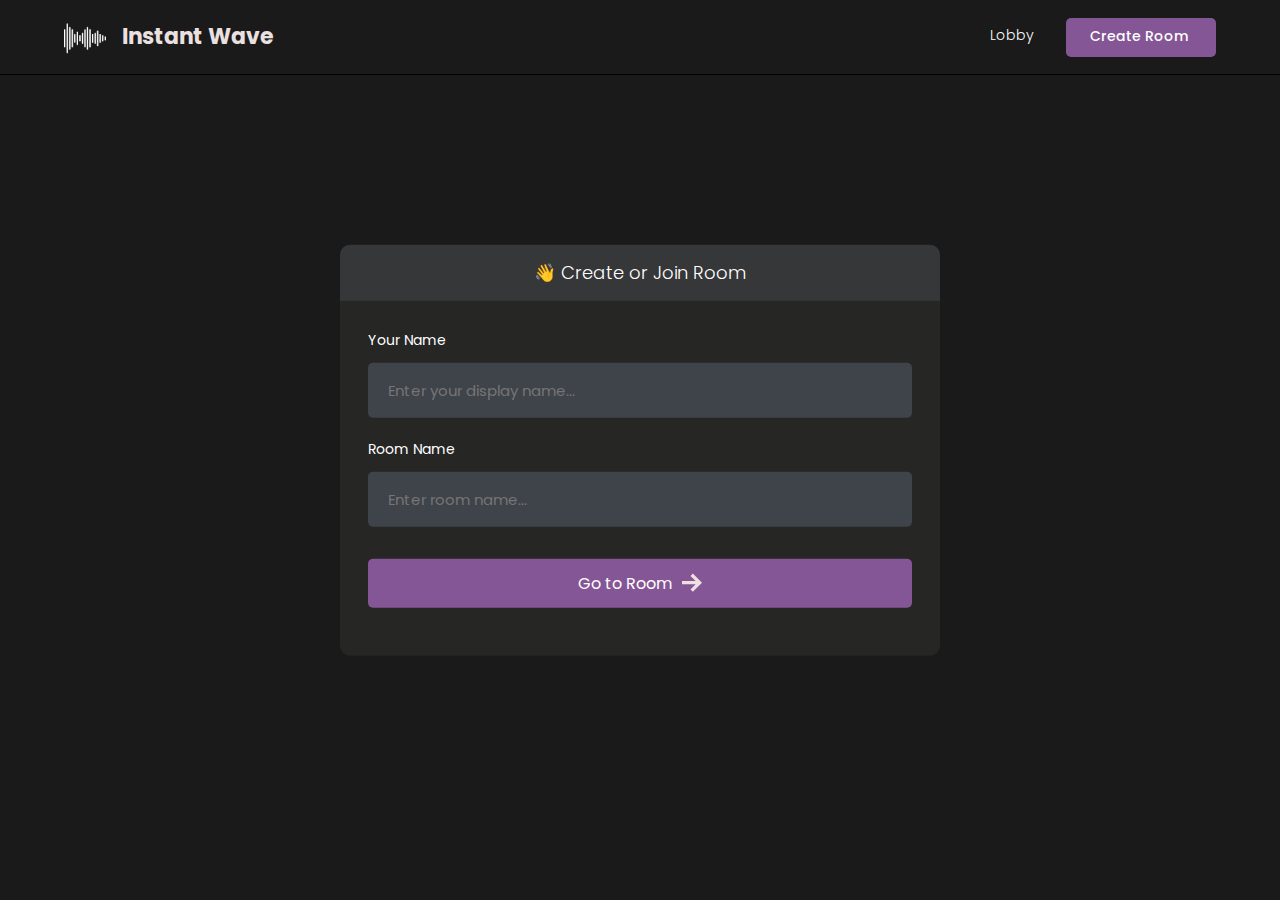
<file: index.html>
<!DOCTYPE html>
<html>

<head>
    <meta charset='utf-8'>
    <meta http-equiv='X-UA-Compatible' content='IE=edge'>
    <link rel="icon" href="images/OnlyLogo.png" />
    <title>Instant Wave</title>
    <meta name='viewport' content='width=device-width, initial-scale=1'>
    <link rel='stylesheet' type='text/css' media='screen' href='styles/main.css'>
    <link rel='stylesheet' type='text/css' media='screen' href='styles/lobby.css'>
</head>

<body>

    <header id="nav">
        <div class="nav--list">
            <a href="index.html" />
            <h3 id="logo">
                <img src="./images/OnlyLogo.png" alt="Site Logo">
                <span>Instant Wave</span>
            </h3>
            </a>
        </div>

        <div id="nav__links">
            <a class="nav__link" href="/">
                Lobby
                <svg xmlns="http://www.w3.org/2000/svg" width="24" height="24" fill="#ede0e0" viewBox="0 0 24 24">
                    <path
                        d="M20 7.093v-5.093h-3v2.093l3 3zm4 5.907l-12-12-12 12h3v10h7v-5h4v5h7v-10h3zm-5 8h-3v-5h-8v5h-3v-10.26l7-6.912 7 6.99v10.182z" />
                </svg>
            </a>
            <a class="nav__link" id="create__room__btn" href="index.html">
                Create Room
                <svg xmlns="http://www.w3.org/2000/svg" width="24" height="24" fill="#ede0e0" viewBox="0 0 24 24">
                    <path
                        d="M12 0c-6.627 0-12 5.373-12 12s5.373 12 12 12 12-5.373 12-12-5.373-12-12-12zm6 13h-5v5h-2v-5h-5v-2h5v-5h2v5h5v2z" />
                </svg>
            </a>
        </div>
    </header>

    <main id="room__lobby__container">

        <div id="form__container">
            <div id="form__container__header">
                <p>👋 Create or Join Room</p>
            </div>


            <form id="lobby__form">

                <div class="form__field__wrapper">
                    <label>Your Name</label>
                    <input type="text" name="name" required placeholder="Enter your display name..." />
                </div>

                <div class="form__field__wrapper">
                    <label>Room Name</label>
                    <input type="text" name="room" placeholder="Enter room name..." />
                </div>

                <div class="form__field__wrapper">
                    <button type="submit">Go to Room
                        <svg xmlns="http://www.w3.org/2000/svg" width="24" height="24" viewBox="0 0 24 24">
                            <path
                                d="M13.025 1l-2.847 2.828 6.176 6.176h-16.354v3.992h16.354l-6.176 6.176 2.847 2.828 10.975-11z" />
                        </svg>
                    </button>
                </div>
            </form>
        </div>
    </main>

</body>
<script type="text/javascript" src="js/lobby.js"></script>

</html>
</file>
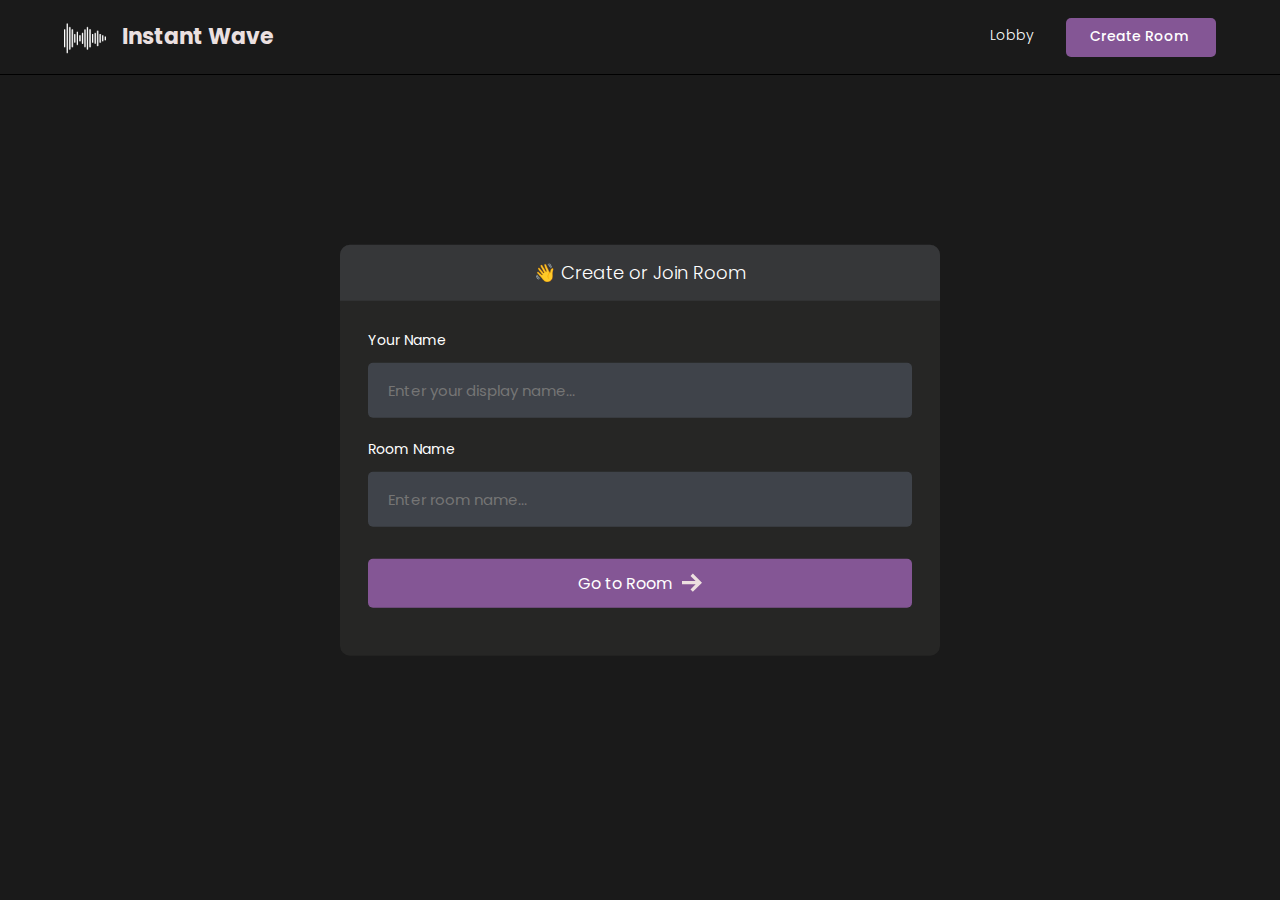
<file: room.html>
<!DOCTYPE html>
<html>

<head>
    <meta charset='utf-8'>
    <meta http-equiv='X-UA-Compatible' content='IE=edge'>
    <link rel="icon" href="images/OnlyLogo.png" />
    <title>Instant Wave</title>
    <meta name='viewport' content='width=device-width, initial-scale=1'>
    <link rel='stylesheet' type='text/css' media='screen' href='styles/main.css'>
    <link rel='stylesheet' type='text/css' media='screen' href='styles/room.css'>
</head>

<body>

    <header id="nav">
        <div class="nav--list">
            <button id="members__button">
                <svg width="24" height="24" xmlns="http://www.w3.org/2000/svg" fill-rule="evenodd" clip-rule="evenodd">
                    <path d="M24 18v1h-24v-1h24zm0-6v1h-24v-1h24zm0-6v1h-24v-1h24z" fill="#ede0e0">
                        <path d="M24 19h-24v-1h24v1zm0-6h-24v-1h24v1zm0-6h-24v-1h24v1z" />
                </svg>
            </button>
            <a href="index.html" />
            <h3 id="logo">
                <img src="images/OnlyLogo.png" alt="Site Logo">
                <span>Instant Wave</span>
            </h3>
            </a>
        </div>

        <div id="nav__links">
            <button id="chat__button"><svg width="24" height="24" xmlns="http://www.w3.org/2000/svg" fill-rule="evenodd"
                    fill="#ede0e0" clip-rule="evenodd">
                    <path
                        d="M24 20h-3v4l-5.333-4h-7.667v-4h2v2h6.333l2.667 2v-2h3v-8.001h-2v-2h4v12.001zm-15.667-6l-5.333 4v-4h-3v-14.001l18 .001v14h-9.667zm-6.333-2h3v2l2.667-2h8.333v-10l-14-.001v10.001z" />
                </svg></button>
            <a class="nav__link" id="create__room__btn" href="index.html">
                Create Room
                <svg xmlns="http://www.w3.org/2000/svg" width="24" height="24" fill="#ede0e0" viewBox="0 0 24 24">
                    <path
                        d="M12 0c-6.627 0-12 5.373-12 12s5.373 12 12 12 12-5.373 12-12-5.373-12-12-12zm6 13h-5v5h-2v-5h-5v-2h5v-5h2v5h5v2z" />
                </svg>
            </a>
        </div>
    </header>

    <main class="container">
        <div id="room__container">
            <section id="members__container">

                <div id="members__header">
                    <p>Participants</p>
                    <strong id="members__count">0</strong>
                </div>

                <div id="member__list"></div>

            </section>

            <section id="stream__container">

                <div id="stream__box"></div>

                <div id="streams__container"></div>

                <div class="stream__actions">
                    <button id="camera-btn" class="active">
                        <svg xmlns="http://www.w3.org/2000/svg" width="24" height="24" viewBox="0 0 24 24">
                            <path
                                d="M5 4h-3v-1h3v1zm10.93 0l.812 1.219c.743 1.115 1.987 1.781 3.328 1.781h1.93v13h-20v-13h3.93c1.341 0 2.585-.666 3.328-1.781l.812-1.219h5.86zm1.07-2h-8l-1.406 2.109c-.371.557-.995.891-1.664.891h-5.93v17h24v-17h-3.93c-.669 0-1.293-.334-1.664-.891l-1.406-2.109zm-11 8c0-.552-.447-1-1-1s-1 .448-1 1 .447 1 1 1 1-.448 1-1zm7 0c1.654 0 3 1.346 3 3s-1.346 3-3 3-3-1.346-3-3 1.346-3 3-3zm0-2c-2.761 0-5 2.239-5 5s2.239 5 5 5 5-2.239 5-5-2.239-5-5-5z" />
                        </svg>
                    </button>
                    <button id="mic-btn" class="active">
                        <svg xmlns="http://www.w3.org/2000/svg" width="24" height="24" viewBox="0 0 24 24">
                            <path
                                d="M12 2c1.103 0 2 .897 2 2v7c0 1.103-.897 2-2 2s-2-.897-2-2v-7c0-1.103.897-2 2-2zm0-2c-2.209 0-4 1.791-4 4v7c0 2.209 1.791 4 4 4s4-1.791 4-4v-7c0-2.209-1.791-4-4-4zm8 9v2c0 4.418-3.582 8-8 8s-8-3.582-8-8v-2h2v2c0 3.309 2.691 6 6 6s6-2.691 6-6v-2h2zm-7 13v-2h-2v2h-4v2h10v-2h-4z" />
                        </svg>
                    </button>
                    <button id="screen-btn">
                        <svg xmlns="http://www.w3.org/2000/svg" width="24" height="24" viewBox="0 0 24 24">
                            <path d="M0 1v17h24v-17h-24zm22 15h-20v-13h20v13zm-6.599 4l2.599 3h-12l2.599-3h6.802z" />
                        </svg>
                    </button>
                    <button id="leave-btn" style="background-color: #ff5050;">
                        <svg xmlns="http://www.w3.org/2000/svg" width="24" height="24" viewBox="0 0 24 24">
                            <path d="M16 10v-5l8 7-8 7v-5h-8v-4h8zm-16-8v20h14v-2h-12v-16h12v-2h-14z" />
                        </svg>
                    </button>
                </div>

                <!-- <button id="join-btn">Join Stream</button> -->
            </section>

            <section id="messages__container">

                <div id="messages"></div>

                <form id="message__form">
                    <input type="text" name="message" placeholder="Send a message...." />
                </form>

            </section>
        </div>
    </main>

</body>
<script type="text/javascript" src="js/AgoraRTC_N-4.20.1.js"></script>
<script type="text/javascript" src="js/agora-rtm-sdk-1.5.1.js"></script>
<script type="text/javascript" src="js/room.js"></script>
<script type="text/javascript" src="js/room_rtc.js"></script>
<script type="text/javascript" src="js/room_rtm.js"></script>


</html>
</file>
<file: styles/main.css>
@import url('https://fonts.googleapis.com/css2?family=Poppins:wght@400;500;600;700;800&display=swap');

* {
  font-family: 'Poppins', sans-serif;
}

/* width */
::-webkit-scrollbar {
  width: 7px;
}

/* Track */
::-webkit-scrollbar-track {
  box-shadow: inset 0 0 5px grey;
  border-radius: 10px;
}

/* Handle */
::-webkit-scrollbar-thumb {
  background: #797a79;
  border-radius: 10px;
}

/* Handle on hover */
::-webkit-scrollbar-thumb:hover {
  background: #845695;
}

body {
  background-color: #1a1a1a;
  color: #fff;

  font-size: 14px;
  padding: 0;
  margin: 0;
  box-sizing: border-box;
}

p,
a {
  font-weight: 300;
}

.avatar__md {
  height: 40px;
  width: 40px;
  object-fit: cover;
  border-radius: 50%;
}

.avatar__sm {
  height: 30px;
  width: 30px;
  object-fit: cover;
  border-radius: 50%;
}

#nav {
  position: fixed;
  top: 0;
  width: 100%;
  box-sizing: border-box;
  display: flex;
  justify-content: space-between;
  align-items: center;
  border-bottom: 1px solid #000000;
  background-color: #1a1a1a;
  text-decoration: none;
  padding: 16px 5%;
  z-index: 999;
}

#logo {
  display: flex;
  align-items: center;
  gap: 16px;
  font-size: 22px;
  font-weight: 700;
  line-height: 0;
  margin: 0;
  color: #ebe0e0;
}

@media (max-width: 640px) {
  #logo span {
    display: none;
  }
}

#logo img {
  height: 42px;
}

#nav a {
  text-decoration: none;
}

#nav__links {
  display: flex;
  align-items: center;
  column-gap: 2em;
}

.nav__link {
  color: #fff;
  text-decoration: none;
  transition: 1s;
  border-bottom: 2px solid transparent;
  transition: all 0.3s ease-in-out;
  padding-bottom: 1px;
}

@media (max-width: 520px) {
  #nav__links {
    column-gap: 3em;
  }
}

.nav__link:hover {
  color: rgb(230, 228, 228);
  text-decoration: none;
  border-color: #845695;
}

#create__room__btn {
  display: block;
  background-color: #845695;
  padding: 8px 24px;
  font-size: 14px;
  font-weight: 500;
  border-radius: 5px;
}

#create__room__btn:hover {
  background-color: #845695;
}

.nav--list {
  display: flex;
  gap: 1rem;
  align-items: center;
}

#members__button,
#chat__button {
  display: none;
  cursor: pointer;
  background: transparent;
  border: none;
}

#members__button:hover svg > path,
#chat__button:hover svg,
.nav__link:hover svg {
  fill: #845695;
}

.nav__link svg {
  width: 0;
  height: 0;
}

@media (max-width: 640px) {
  #members__button {
    display: block;
  }

  .nav__link svg {
    width: 1.5rem;
    height: 1.5rem;
  }
  .nav__link,
  #create__room__btn {
    font-size: 0;
    border: none;
  }

  #create__room__btn {
    padding: 0;
    background-color: transparent;
    border-radius: 50%;
  }

  #create__room__btn:hover {
    background-color: transparent;
  }
}
</file>
<file: styles/lobby.css>
#form__container {
  width: 90%;
  max-width: 600px;
  border-radius: 10px;
  background-color: #262625;
  position: fixed;
  top: 50%;
  left: 50%;
  transform: translate(-50%, -50%);
}

#lobby__form {
  padding: 2em;
}

#form__container__header {
  border-radius: 10px 10px 0 0;
  padding: 10px;
  text-align: center;
  background-color: #363739;
  margin: 0;
  font-size: 18px;
  font-size: 300;
  line-height: 0;
}

.form__field__wrapper {
  width: 100%;
  box-sizing: border-box;
  margin-bottom: 20px;
}

.form__field__wrapper label {
  font-size: 14px;
  line-height: 1.7em;
  margin-bottom: 10px;
  display: block;
}

.form__field__wrapper input {
  box-sizing: border-box;
  color: #fff;
  width: 100%;
  margin: 0;
  border: none;
  border-radius: 5px;
  padding: 16px 20px;
  font-size: 15px;
  background-color: #3f434a;
}

.form__field__wrapper button[type='submit'] {
  margin-top: 32px;
  cursor: pointer;
  background-color: #845695;
  border: none;
  color: #fff;
  font-size: 16px;
  width: 100%;
  display: flex;
  align-items: center;
  justify-content: center;
  padding: 12px;
  border-radius: 5px;
  gap: 10px;
}

.form__field__wrapper button[type='submit'] svg {
  fill: #ede0e0;
  width: 20px;
}

#avatar__selection {
  margin-reight: 10px;
  display: flex;
  gap: 1em;
}

.avatar__option {
  height: 50px;
  width: 50px;
  border-radius: 50%;
  cursor: pointer;
  transition: 0.3s;
  border: 2px solid #797a79;
}

.avatar__option__selected {
  border: 3px solid #845695;
}
</file>
<file: styles/room.css>
.container {
  margin-top: 74px;
  height: clac(100vh - 74px);
  width: 100%;
  position: relative;
}

#room__container {
  position: relative;
  display: flex;
  gap: 3rem;
}

#members__container {
  background-color: #262625;
  border-right: 1px solid #797a79;
  overflow-y: auto;
  width: 90%;
  max-width: 250px;
  position: fixed;
  height: 100%;
  z-index: 999;
}

#members__count {
  background-color: #1d1d1c;
  padding: 7px 15px;
  font-size: 14px;
  font-weight: 600;
  border-radius: 5px;
}

#members__header {
  display: flex;
  justify-content: space-around;
  align-items: center;
  padding: 0 1rem;
  position: fixed;
  font-size: 18px;
  background-color: #323143;
  width: 218px;
}

#member__list {
  display: flex;
  flex-direction: column;
  gap: 1rem;
  padding-top: 5rem;
  padding-bottom: 6.5rem;
}

.members__list::-webkit-scrollbar {
  height: 14px;
}

.member__wrapper {
  display: flex;
  align-items: center;
  column-gap: 10px;
  padding-left: 1em;
}

.green__icon {
  display: block;
  height: 8px;
  width: 8px;
  border-radius: 50%;
  background-color: #2aca3e;
}

.member_name {
  font-size: 14px;
  line-height: 0;
}

#messages__container {
  height: calc(100vh - 85px);
  background-color: #262625;
  right: 0;
  position: absolute;
  width: 100%;
  max-width: 25rem;
  overflow-y: auto;
  border-left: 1px solid #111;
}

#messages {
  width: 100%;
  height: 100%;
  overflow-y: auto;
}

.message__wrapper:last-child {
  margin-bottom: 6.5rem;
}

.message__wrapper {
  display: flex;
  gap: 10px;
  margin: 1em;
}

.message__body {
  background-color: #363739;
  border-radius: 10px;
  padding: 10px 15px;
  width: fit-content;
  max-width: 900px;
}

.message__body strong {
  font-weight: 600;
  color: #ede0e0;
}

.message__body__bot {
  padding: 0 20px;
  max-width: 900px;
  color: #bdbdbd;
}

.message__author {
  margin-right: 10px;
  color: #2aca3e !important;
}

.message__author__bot {
  margin-right: 10px;
  color: #a52aca !important;
}

.message__text {
  margin: 0;
}

#message__form {
  width: 23.2rem;
  position: fixed;
  bottom: 0;
  display: block;
  background-color: #1a1a1a;
  padding: 1em;
}

#message__form input {
  color: #fff;
  width: 100%;
  border: none;
  border-radius: 5px;
  padding: 18px;
  font-size: 14px;
  box-sizing: border-box;
  background-color: #3f434a;
}

#message__form input:focus {
  outline: none;
}

#message__form input::placeholder {
  color: #707575;
}

#stream__container {
  justify-self: center;
  width: calc(100% - 40.7rem);
  position: fixed;
  left: 15.7rem;
  top: clac(100vh - 72px);
  overflow-y: auto;
  height: 100%;
}

#stream__box {
  background-color: #3f434a;
  height: 60vh;
  display: none;
}

#stream__box .video__container {
  border: 2px solid black;
  border-radius: 0;
  height: 100% !important;
  width: 100% !important;

  background-size: 300px;
}

#stream__box video {
  border-radius: 0;
}

#streams__container {
  display: flex;
  flex-wrap: wrap;
  gap: 2em;
  justify-content: center;
  align-items: center;
  margin-top: 25px;
  margin-bottom: 225px;
}

.video__container {
  display: flex;
  justify-content: center;
  align-items: center;
  border: 2px solid #b366f9;
  border-radius: 50%;
  cursor: pointer;
  overflow: hidden;
  height: 300px;
  width: 300px;

  background-image: url("/images/InstantWaveLogo.png");
  background-repeat: no-repeat;
  background-position: center;
  background-size: 180px;
}

.video-player {
  height: 150%;
  width: 150%;
}

.video-player video {
  border-radius: 50%;
}

@media (max-width: 1400px) {
  .video__container {
    height: 200px;
    width: 200px;
  }
}

@media (max-width: 1200px) {
  #members__container {
    display: none;
  }

  #members__button {
    display: block;
  }

  #stream__container {
    width: calc(100% - 25rem);
    left: 0;
  }
}

@media (max-width: 980px) {
  #stream__container {
    width: calc(100% - 20rem);
    left: 0;
  }
  #messages__container {
    max-width: 20rem;
  }

  #message__form {
    width: 18.2rem;
  }
}

@media (max-width: 768px) {
  #stream__container {
    width: 100%;
  }

  #messages__container {
    display: none;
  }

  #chat__button {
    display: block;
  }

  .video__container {
    height: 100px;
    width: 100px;
  }
}

#stream__box {
  position: relative;
}

.stream__focus {
  width: 100%;
  height: 100%;
}

.stream__focus iframe {
  width: 100%;
  height: 100%;
}

.stream__actions {
  position: fixed;
  bottom: 1rem;
  border-radius: 8px;
  background-color: #1a1a1a60;
  padding: 1rem;
  left: 50%;
  /* display: none; */
  display: flex;
  gap: 1rem;
  transform: translateX(-50%);
}

.stream__actions a,
.stream__actions button {
  cursor: pointer;
  background-color: #262625;
  color: #fff;
  border: none;
  display: flex;
  align-items: center;
  justify-content: center;
  padding: 0.5rem 1rem;
  border-radius: 5px;
  transition: all 0.2s ease-in-out;
}

.stream__actions a svg,
.stream__actions button svg {
  width: 1.5rem;
  height: 1.5rem;
  fill: #ede0e0;
}

.stream__actions a.active,
.stream__actions button.active,
.stream__actions a:hover,
.stream__actions button:hover {
  background-color: #845695;
}

/* #join-btn {
  background-color: #845695;
  font-size: 18px;
  padding: 25px 50px;
  border: none;
  color: #fff;
  position: fixed;
  bottom: 1rem;
  border-radius: 8px;
  left: 50%;
  transform: translateX(-50%);
  cursor: pointer;
} */
</file>
